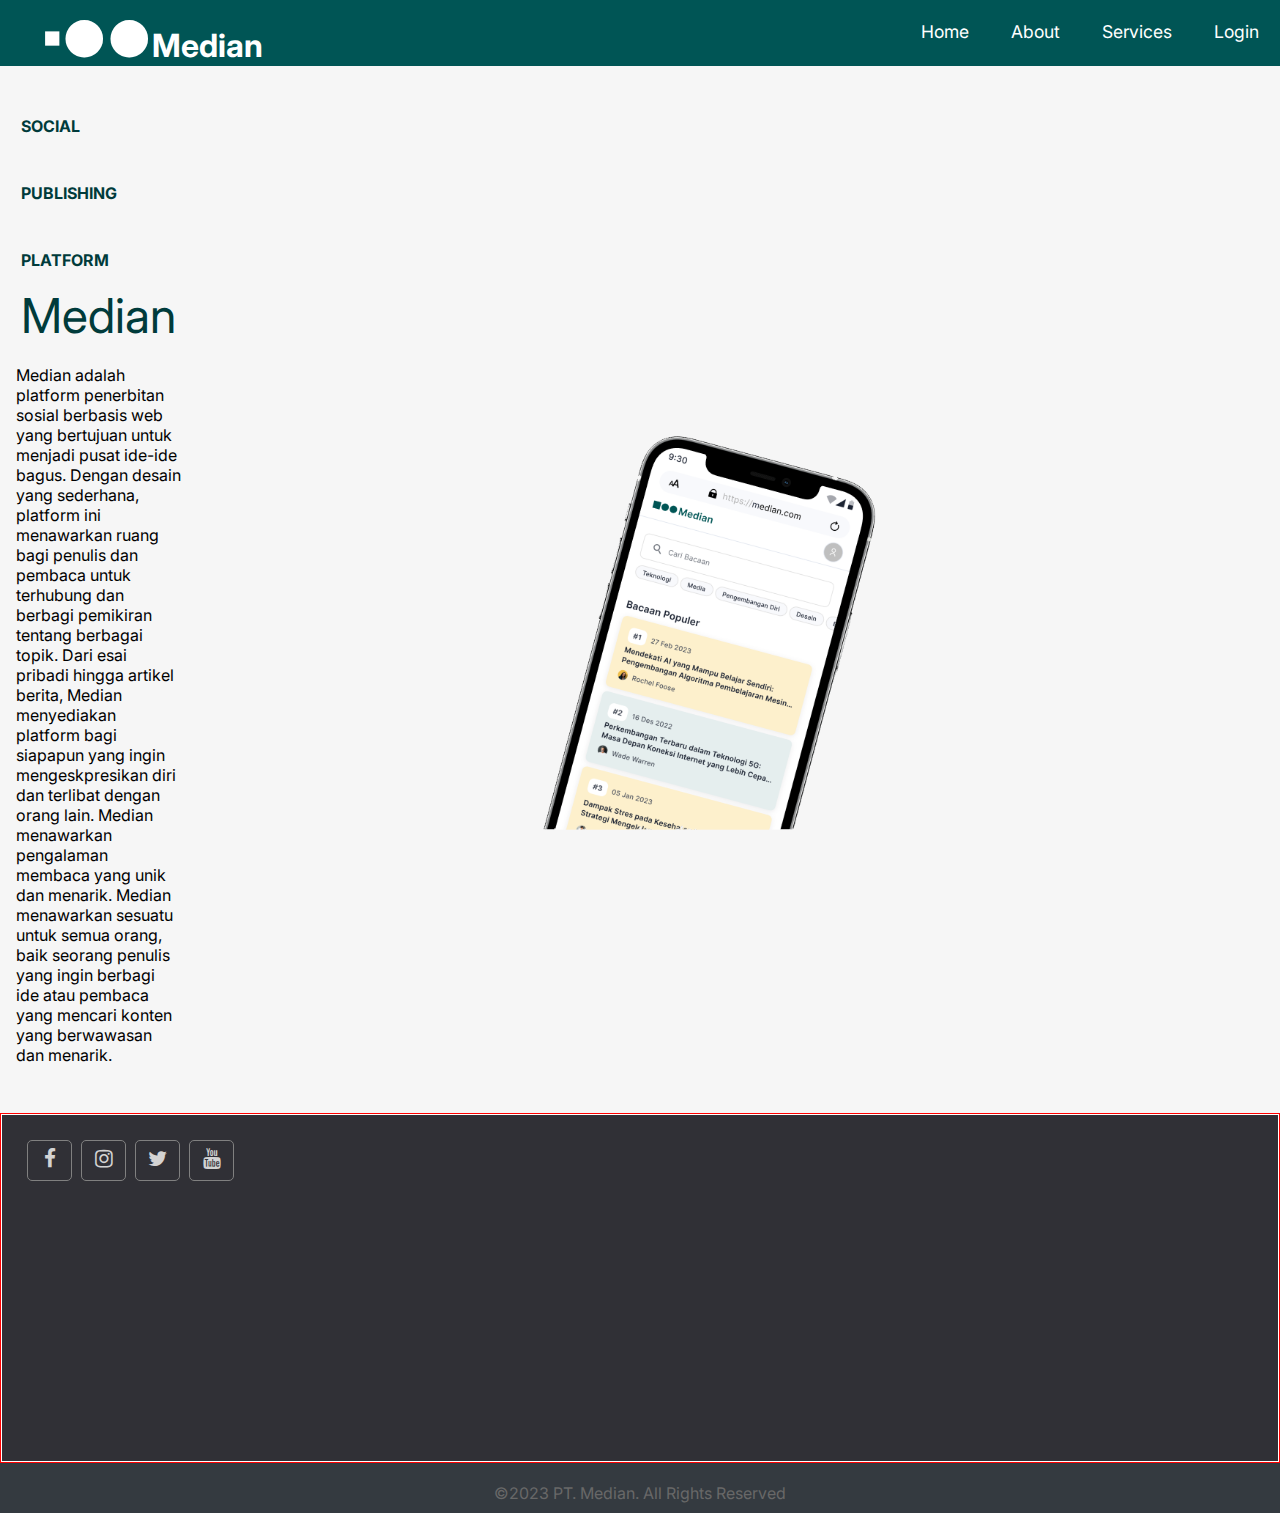
<file: index.html>
<!DOCTYPE html>
<html lang="en">
<head>
    <meta charset="UTF-8">
    <meta name="viewport" content="width=device-width, initial-scale=1.0">
    <title>Advanced Mission_Bayu Al-Usairy</title>
    <link rel="stylesheet" href="style.css">
    <!-- Font -->
    <link rel="preconnect" href="https://fonts.googleapis.com">
<link rel="preconnect" href="https://fonts.gstatic.com" crossorigin>
<link href="https://fonts.googleapis.com/css2?family=Inter&display=swap" rel="stylesheet">
<link rel="stylesheet" href="https://cdnjs.cloudflare.com/ajax/libs/font-awesome/4.7.0/css/font-awesome.min.css">

</head>
<body>
    <header>
        <div class="logo">
            <h1 class="logo-text"><span>▪●●</span>Median</h1>
        </div>
        <ul class="nav">
            <li><a href="#">Home</a></li>
            <li><a href="#">About</a></li>
            <li><a href="#">Services</a></li>
            <!-- <li><a href="#">Sign Up</a></li>
            <li><a href="#">Login</a></li> -->
            <li><a href="sign.html" class="button">Login</a></li>
        </ul>
    </header>
    <section class="container">
        <div class="content__container">
            <h1><span class="heading__1">SOCIAL PUBLISHING PLATFORM</span><br>
            Median
            </h1>
            <p>
                Median adalah platform penerbitan sosial berbasis web yang
                bertujuan untuk menjadi pusat ide-ide bagus. Dengan desain
                yang sederhana, platform ini menawarkan ruang bagi penulis
                dan pembaca untuk terhubung dan berbagi pemikiran tentang
                berbagai topik. Dari esai pribadi hingga artikel berita, Median
                menyediakan platform bagi siapapun yang ingin 
                mengeskpresikan diri dan terlibat dengan orang lain. Median
                menawarkan pengalaman membaca yang unik dan menarik.
                Median menawarkan sesuatu untuk semua orang, baik seorang
                penulis yang ingin berbagi ide atau pembaca yang mencari
                konten yang berwawasan dan menarik.
            </p>
        </div>
        <div class="image__container">
            <img src="median.png" alt="header">
        </div>
    </section>
    
    <!-- Footer -->
    <div class="footer">
        <div class="footer-content">
            <div class="footer-section">
                <div class="socials">
                    <a href="#"><i class="fa fa-facebook"></i></a>
                    <a href="#"><i class="fa fa-instagram"></i></a>
                    <a href="#"><i class="fa fa-twitter"></i></a>
                    <a href="#"><i class="fa fa-youtube"></i></a>
                </div>
            </div>
        </div>
        <div class="footer-bottom">
            &copy;2023 PT. Median. All Rights Reserved
        </div>
    </div>
   

</body>
</html>
</file>
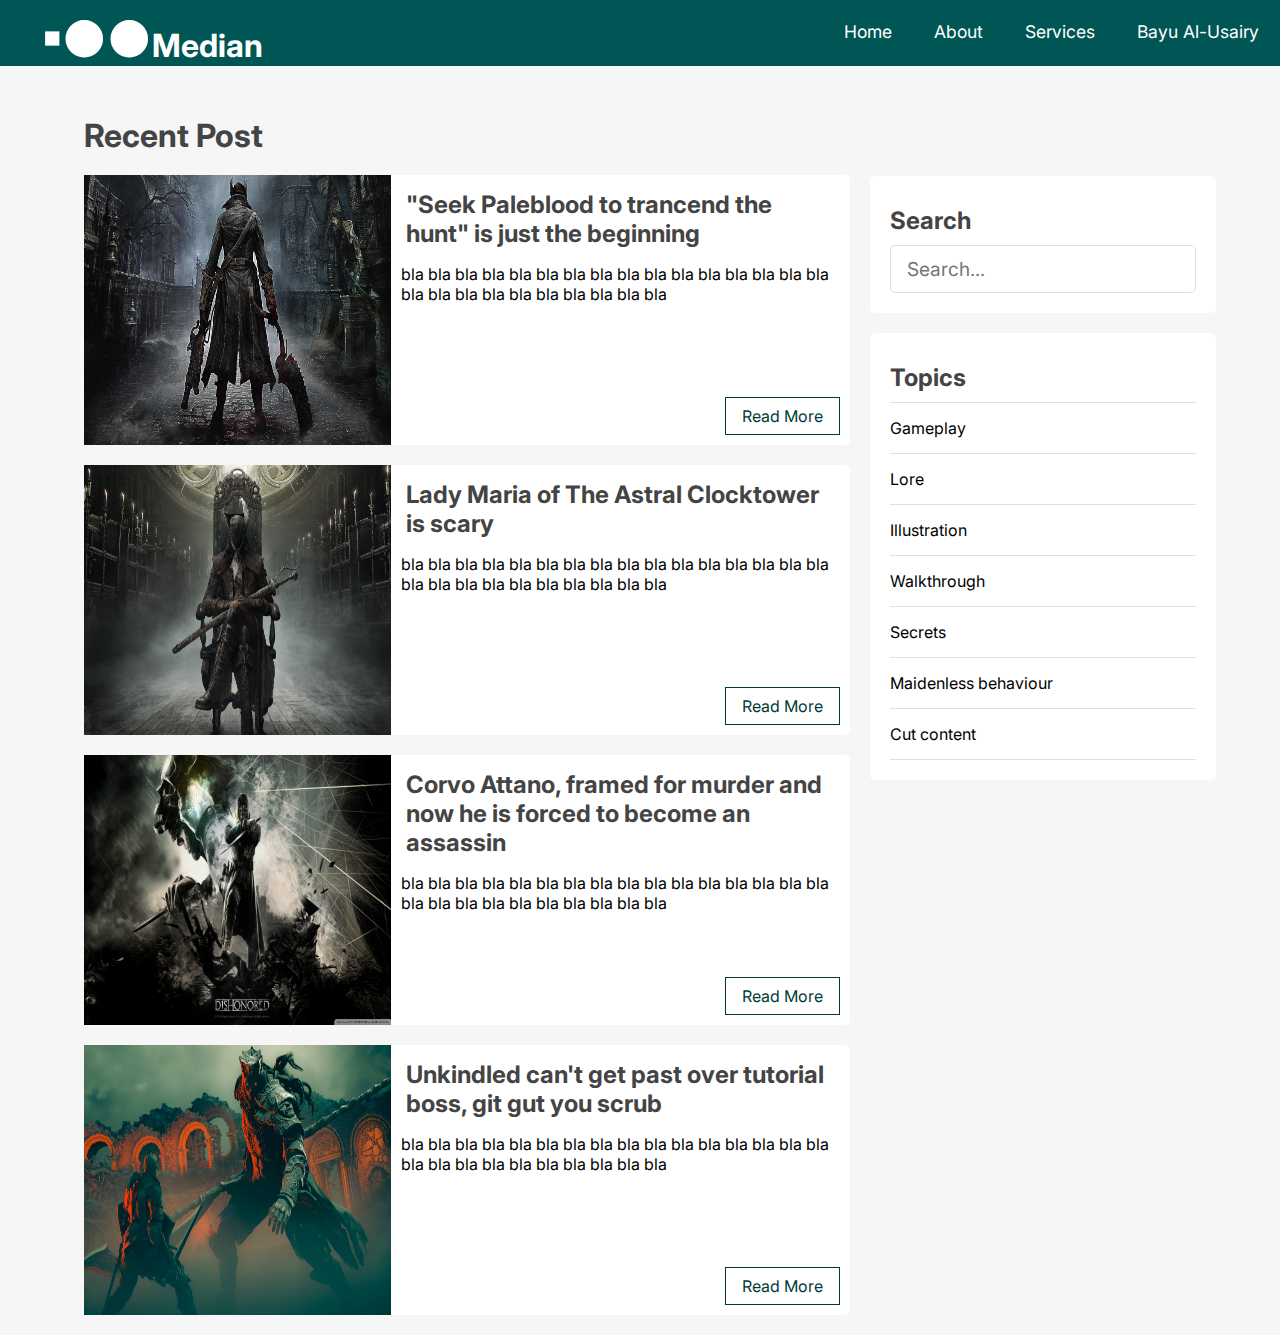
<file: login.html>
<!DOCTYPE html>
<html lang="en">
<head>
    <meta charset="UTF-8">
    <meta name="viewport" content="width=device-width, initial-scale=1.0">
    <title>Advanced Mission_Bayu Al-Usairy</title>
    <link rel="stylesheet" href="style.css">
    <!-- Font -->
    <link rel="preconnect" href="https://fonts.googleapis.com">
<link rel="preconnect" href="https://fonts.gstatic.com" crossorigin>
<link href="https://fonts.googleapis.com/css2?family=Inter&display=swap" rel="stylesheet">

</head>
<body>
    <header>
        <div class="logo">
            <h1 class="logo-text"><span>▪●●</span>Median</h1>
        </div>
        <ul class="nav">
            <li><a href="#">Home</a></li>
            <li><a href="#">About</a></li>
            <li><a href="#">Services</a></li>
            <!-- <li><a href="#">Sign Up</a></li>
            <li><a href="#">Login</a></li> -->
            <li>
                <a href="#">Bayu Al-Usairy</a>
                <ul>
                    <li><a href="#" class="logout">Logout</a></li>
                </ul>
            </li>
        </ul>
    </header>
    
    <!-- CONTENT -->
    <div class="content clearfix">
        <div class="main-content">
            <h1 class="recent-post-title">Recent Post</h1>
            <div class="post">
                <img src="bb.jpg" alt="" class="post-image">
                <div class="post-preview">
                    <h2><a href="single.html">"Seek Paleblood to trancend the hunt" is just the beginning</a></h2>
                    <!-- <i class="far fa-user">Ini Nama</i>
                    &nbsp;
                    <i class="far fa-calendar">Ini Tanggal</i> -->
                    <p class="preview-text">
                        bla bla bla bla bla bla bla bla bla bla bla bla bla 
                        bla bla bla bla bla bla bla bla bla bla bla bla bla 
                    </p>
                    <a href="single.html" class="btn read-more">Read More</a>
                </div>
            </div>
            <div class="post">
                <img src="bbm.jpg" alt="" class="post-image">
                <div class="post-preview">
                    <h2><a href="single.html">Lady Maria of The Astral Clocktower is scary</a></h2>
                    <!-- <i class="far fa-user">Ini Nama</i>
                    &nbsp;
                    <i class="far fa-calendar">Ini Tanggal</i> -->
                    <p class="preview-text">
                        bla bla bla bla bla bla bla bla bla bla bla bla bla 
                        bla bla bla bla bla bla bla bla bla bla bla bla bla 
                    </p>
                    <a href="single.html" class="btn read-more">Read More</a>
                </div>
            </div>
            <div class="post">
                <img src="d.jpg" alt="" class="post-image">
                <div class="post-preview">
                    <h2><a href="single.html">Corvo Attano, framed for murder and now he is forced to become
                        an assassin
                    </a></h2>
                    <!-- <i class="far fa-user">Ini Nama</i>
                    &nbsp;
                    <i class="far fa-calendar">Ini Tanggal</i> -->
                    <p class="preview-text">
                        bla bla bla bla bla bla bla bla bla bla bla bla bla 
                        bla bla bla bla bla bla bla bla bla bla bla bla bla 
                    </p>
                    <a href="single.html" class="btn read-more">Read More</a>
                </div>
            </div>
            <div class="post">
                <img src="dsg.jpg" alt="" class="post-image">
                <div class="post-preview">
                    <h2><a href="single.html">Unkindled can't get past over tutorial boss,
                        git gut you scrub
                    </a></h2>
                    <!-- <i class="far fa-user">Ini Nama</i>
                    &nbsp;
                    <i class="far fa-calendar">Ini Tanggal</i> -->
                    <p class="preview-text">
                        bla bla bla bla bla bla bla bla bla bla bla bla bla 
                        bla bla bla bla bla bla bla bla bla bla bla bla bla 
                    </p>
                    <a href="single.html" class="btn read-more">Read More</a>
                </div>
            </div>
        </div>
        <div class="sidebar">
            <div class="section search">
                <h2 class="section-title">Search</h2>
                <form action="login.html" method="post">
                    <input type="text" name="seacrh-term" class="text-input" placeholder="Search...">
                </form>
            </div>
            <div class="section topics">
                <h2 class="section-title">Topics</h2>
                <ul>
                    <li><a href="#">Gameplay</a></li>
                    <li><a href="#">Lore</a></li>
                    <li><a href="#">Illustration</a></li>
                    <li><a href="#">Walkthrough</a></li>
                    <li><a href="#">Secrets</a></li>
                    <li><a href="#">Maidenless behaviour</a></li>
                    <li><a href="#">Cut content</a></li>
                </ul>
            </div>
        </div>
    </div>
   

</body>
</html>
</file>
<file: style.css>
*{
    box-sizing: border-box;
}

html, 
body{
    height: 100%;
    padding: 0px;
    margin: 0px;
    background: #f6f6f6;
    font-family: 'Inter', serif;
}

h1,
h2,
h3,
h4,
h5,
h6{
    font-family: 'Inter', serif;
    color: #444;
    margin: 5px;
}

a{
    text-decoration: none;
    color: inherit;
}

.clearfix::after{
    content: '';
    display: block;
    clear: both;
}

.btn{
    padding: .5rem 1rem;
    background: rgb(0, 59, 59);
    color: white;
    border: 1px solid transparent;
    border-radius: .25rem;
}

.btn:hover{
    color: white !important;
    background: rgb(0, 43, 43);
}

.text-input{
    padding: .7rem 1rem;
    display: block;
    width: 100%;
    border-radius: 5px;
    border: 1px solid #e0e0e0;
    outline: none;
    color: #444;
    font-size: 1.2em;
    line-height: 1.5rem;
    font-family: 'Inter', serif;
}

/* INDEX */
.container{
    max-width: var(--max-width);
    margin: auto;
    padding: 1rem;
    min-height: calc(100vh - 100px);
    display: grid;
    grid-template-columns: repeat(2, 1fr);
    gap: 5rem;
}

.content__container{
    display: flex;
    flex-direction: column;
    justify-content: center;
}

.content__container h1{
    font-size: 3rem;
    font-weight: 400;
    line-height: 3.5rem;
    color: rgb(0, 59, 59);
}

.heading__1{
    font-weight: 700;
    font-size: 1rem;
}

.content__container p{
    font-size: 1rem;
    color: black;
    margin-bottom: 2rem;
}

.image__container{
    position: relative;
    display: grid;
    grid-template-columns: repeat(2, 1fr);
    gap: 2rem;
    place-content: center;
}

.image__container img{
    width: 1000px;
    margin: auto;
    border-radius: 10px;
}

/* NAVBAR */
header{
    background: rgb(0, 85, 85);
    height: 66px;
}

header *{
    color: white;
}

header .logo{
    float: left;
    height: inherit;
    margin-left: 2em;
}

header .logo-text{
    margin: 9px;
    font-family: 'Inter', serif;
}

header .logo-text span{
    font-size: 50px;
}

header ul{
    float: right;
    margin: 0px;
    padding: 0px;
    list-style: none;
}

header ul li{
    float: left;
    position: relative;
}

header ul li ul{
    position: absolute;
    top: 66px;
    right: 0px;
    width: 180px;
    display: none;
}

header ul li:hover ul{
    display: block;
}

header ul li ul li{
    width: 100%;
}

header ul li ul li a{
    padding: 10px;
    background: white;
    color: #444;
}

header ul li ul li a.logout{
    color: red;
}

header ul li ul li a:hover{
    background: rgb(172, 172, 172);
}

header ul li a{
    display: block;
    padding: 21px;
    font-size: 1.1em;
    text-decoration: none;
}

header ul li a:hover{
    background: rgb(0, 59, 59);
    transition: 0.5s;
}

/* CONTENT */
.content{
    width: 90%;
    margin: 30px auto 30px;
}

.content .main-content{
    width: 70%;
    float: left;
}

.content .main-content .post{
    width: 95%;
    height: 270px;
    margin: 20px auto;
    border-radius: 5px;
    background: white;
    position: relative;
}

.content .main-content .post .read-more{
    position: absolute;
    bottom: 10px;
    right: 10px;
    border: 1px solid rgb(0, 59, 59);
    background: transparent;
    border-radius: 0px;
    color: rgb(0, 59, 59) !important;
}

.content .main-content .post .read-more:hover{
    background: rgb(0, 59, 59);
    color: white !important;
    transition: .25s;
}

.content .main-content .post .post-image{
    width: 40%;
    height: 100%;
    float: left;
}

.content .main-content .post .post-preview{
    width: 60%;
    padding: 10px;
    float: right;
}

.content .main-content .recent-post-title{
    margin: 20px;
}

.content .sidebar{
    width: 30%;
    float: left;
    height: 300px;
}

.content .sidebar .section{
    background: white;
    padding: 20px;
    border-radius: 5px;
    margin-bottom: 20px;
}

.content .sidebar .section .section-title{
    margin: 10px 0px 10px 0px;
}

.content .sidebar .section.search{
    margin-top: 80px;
}

.content .sidebar .section.topics ul{
    margin: 0px;
    padding: 0px;
    list-style: none;
    border-top: 1px solid #e0e0e0;
}

.content .sidebar .section.topics ul li a{
    display: block;
    padding: 15px 0px 15px 0px;
    border-bottom: 1px solid #e0e0e0;
    transition: all 0.3s;
}

.content .sidebar .section.topics ul li a:hover{
    padding-left: 10px;
    transition: all 0.3s;
}

/* FOOTER */
.footer{
    background: #303036;
    color: #d3d3d3;
    height: 400px;
    position: relative;
}

.footer .footer-bottom{
    background: #343a40;
    color: #686868;
    height: 50px;
    width: 100%;
    text-align: center;
    position: absolute;
    bottom: 0px;
    left: 0px;
    padding-top: 20px;
}

.footer .footer-content{
    border: 1px solid red;
    height: 350px;
    display: flex;
}

.footer .footer-content .footer-section{
    flex: 1;
    padding: 25px;
    border: 1px solid white;
}

.footer .footer-content .socials a{
    border: 1px solid grey;
    width: 45px;
    height: 41px;
    padding-top: 5px;
    margin-right: 5px;
    text-align: center;
    display: inline-block;
    font-size: 1.3em;
    border-radius: 5px;
    transition: all .3s;
}

.footer .footer-content .socials a:hover{
    border: 1px solid white;
    color: white;
    transition: all .3s;
}
</file>
